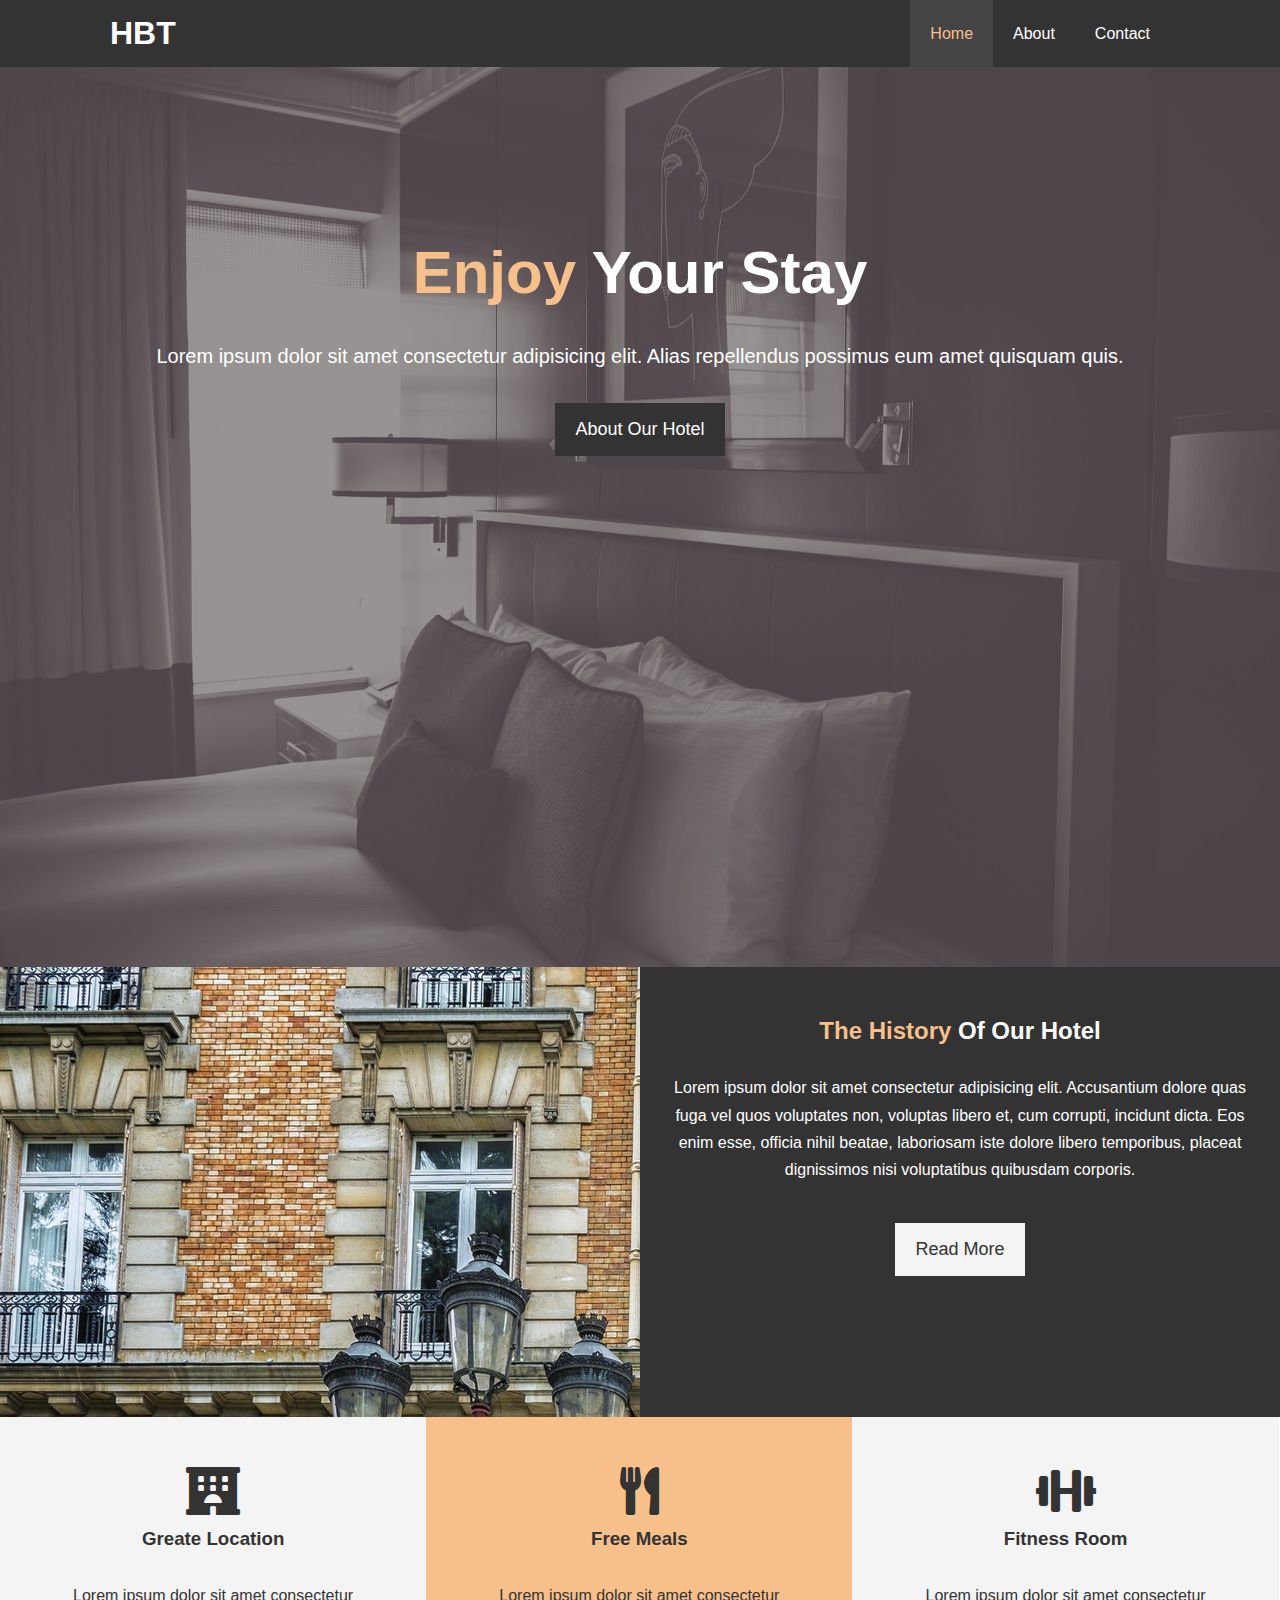
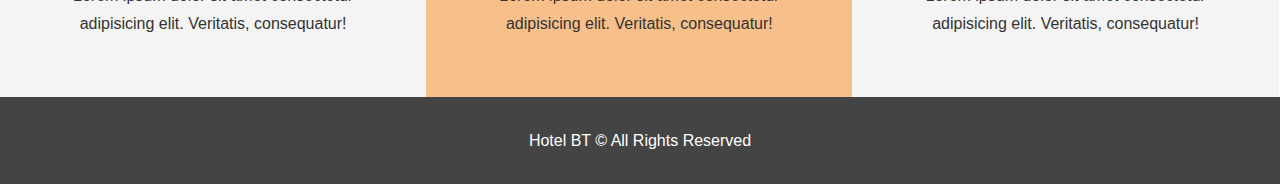
<file: index.html>
<!DOCTYPE html>
<html lang="en">
  <head>
    <meta charset="UTF-8" />
    <meta name="viewport" content="width=device-width, initial-scale=1.0" />
    <meta http-equiv="X-UA-Compatible" content="ie=edge" />
    <meta
      name="description"
      content="Welcome to the most extraordinary hotel in Boston Massachusetts"
    />
    <meta name="keywords" content="hote,boston hotel, new england hotel" />
    <title>Hotel BT | Welcome</title>
    <link
      rel="stylesheet"
      href="https://cdnjs.cloudflare.com/ajax/libs/font-awesome/5.15.1/css/all.min.css"
    />
    <link rel="stylesheet" href="css/style.css" />
    <link
      rel="stylesheet"
      media="screen and (max-width: 768px)"
      href="css/mobile.css"
    />
  </head>

  <body>
    <header>
      <nav id="navbar">
        <div class="container">
          <h1 class="logo"><a href="index.html">HBT</a></h1>
          <ul>
            <li><a href="index.html" class="current">Home</a></li>
            <li><a href="about.html">About</a></li>
            <li><a href="contact.html">Contact</a></li>
          </ul>
        </div>
      </nav>

      <div id="showcase">
        <div class="container">
          <div class="showcase-content">
            <h1><span class="text-primary">Enjoy</span> Your Stay</h1>
            <p class="lead">
              Lorem ipsum dolor sit amet consectetur adipisicing elit. Alias
              repellendus possimus eum amet quisquam quis.
            </p>
            <a href="about.html" class="btn">About Our Hotel</a>
          </div>
        </div>
      </div>
    </header>

    <section id="home-info" class="bg-dark">
      <div class="info-img"></div>
      <div class="info-content">
        <h2><span class="text-primary">The History</span> Of Our Hotel</h2>
        <p>
          Lorem ipsum dolor sit amet consectetur adipisicing elit. Accusantium
          dolore quas fuga vel quos voluptates non, voluptas libero et, cum
          corrupti, incidunt dicta. Eos enim esse, officia nihil beatae,
          laboriosam iste dolore libero temporibus, placeat dignissimos nisi
          voluptatibus quibusdam corporis.
        </p>
        <a href="about.html" class="btn btn-light">Read More</a>
      </div>
    </section>

    <section id="features">
      <div class="box bg-light">
        <i class="fas fa-hotel fa-3x"></i>
        <h3>Greate Location</h3>
        <p>
          Lorem ipsum dolor sit amet consectetur adipisicing elit. Veritatis,
          consequatur!
        </p>
      </div>
      <div class="box bg-primary">
        <i class="fas fa-utensils fa-3x"></i>
        <h3>Free Meals</h3>
        <p>
          Lorem ipsum dolor sit amet consectetur adipisicing elit. Veritatis,
          consequatur!
        </p>
      </div>
      <div class="box bg-light">
        <i class="fas fa-dumbbell fa-3x"></i>
        <h3>Fitness Room</h3>
        <p>
          Lorem ipsum dolor sit amet consectetur adipisicing elit. Veritatis,
          consequatur!
        </p>
      </div>
    </section>

    <div class="clr"></div>

    <footer id="main-footer">
      <p>Hotel BT &copy; All Rights Reserved</p>
    </footer>
  </body>
</html>
</file>
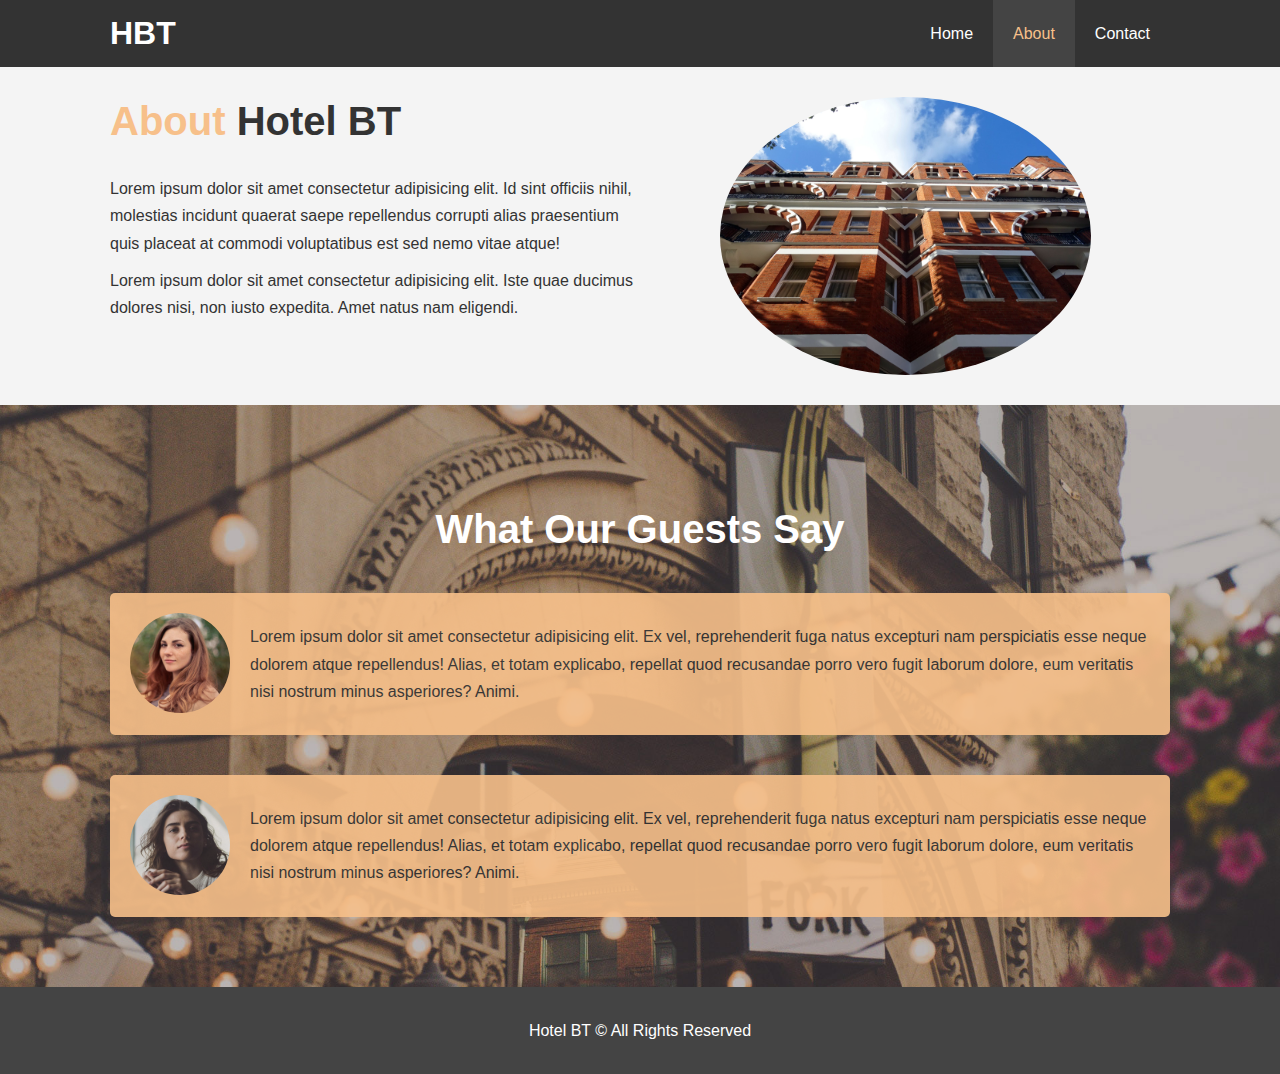
<file: about.html>
<!DOCTYPE html>
<html lang="en">
  <head>
    <meta charset="UTF-8" />
    <meta name="viewport" content="width=device-width, initial-scale=1.0" />
    <meta http-equiv="X-UA-Compatible" content="ie=edge" />
    <meta
      name="description"
      content="Welcome to the most extraordinary hotel in Boston Massachusetts"
    />
    <meta name="keywords" content="hote,boston hotel, new england hotel" />
    <title>Hotel BT | About</title>
    <link rel="stylesheet" href="css/style.css" />
    <link
      rel="stylesheet"
      media="screen and (max-width: 768px)"
      href="css/mobile.css"
    />
  </head>

  <body>
    <header>
      <nav id="navbar">
        <div class="container">
          <h1 class="logo"><a href="index.html">HBT</a></h1>
          <ul>
            <li><a href="index.html">Home</a></li>
            <li><a href="about.html" class="current">About</a></li>
            <li><a href="contact.html">Contact</a></li>
          </ul>
        </div>
      </nav>
    </header>

    <section id="about-info" class="bg-light py-3">
      <div class="container">
        <div class="info-left">
          <h1 class="l-heading">
            <span class="text-primary">About</span> Hotel BT
          </h1>
          <p>
            Lorem ipsum dolor sit amet consectetur adipisicing elit. Id sint
            officiis nihil, molestias incidunt quaerat saepe repellendus
            corrupti alias praesentium quis placeat at commodi voluptatibus est
            sed nemo vitae atque!
          </p>
          <p>
            Lorem ipsum dolor sit amet consectetur adipisicing elit. Iste quae
            ducimus dolores nisi, non iusto expedita. Amet natus nam eligendi.
          </p>
        </div>
        <div class="info-right">
          <img src="./images/photo-2.jpg" alt="hotel" />
        </div>
      </div>
    </section>

    <div class="clr"></div>

    <section id="testimonials" class="py-3">
      <div class="container">
        <h2 class="l-heading">What Our Guests Say</h2>
        <div class="testimonial bg-primary">
          <img src="./images/person-1.jpg" alt="Samantha" />
          <p>
            Lorem ipsum dolor sit amet consectetur adipisicing elit. Ex vel,
            reprehenderit fuga natus excepturi nam perspiciatis esse neque
            dolorem atque repellendus! Alias, et totam explicabo, repellat quod
            recusandae porro vero fugit laborum dolore, eum veritatis nisi
            nostrum minus asperiores? Animi.
          </p>
        </div>
        <div class="testimonial bg-primary">
          <img src="./images/person-2.jpg" alt="Jane" />
          <p>
            Lorem ipsum dolor sit amet consectetur adipisicing elit. Ex vel,
            reprehenderit fuga natus excepturi nam perspiciatis esse neque
            dolorem atque repellendus! Alias, et totam explicabo, repellat quod
            recusandae porro vero fugit laborum dolore, eum veritatis nisi
            nostrum minus asperiores? Animi.
          </p>
        </div>
      </div>
    </section>
    <footer id="main-footer">
      <p>Hotel BT &copy; All Rights Reserved</p>
    </footer>
  </body>
</html>
</file>
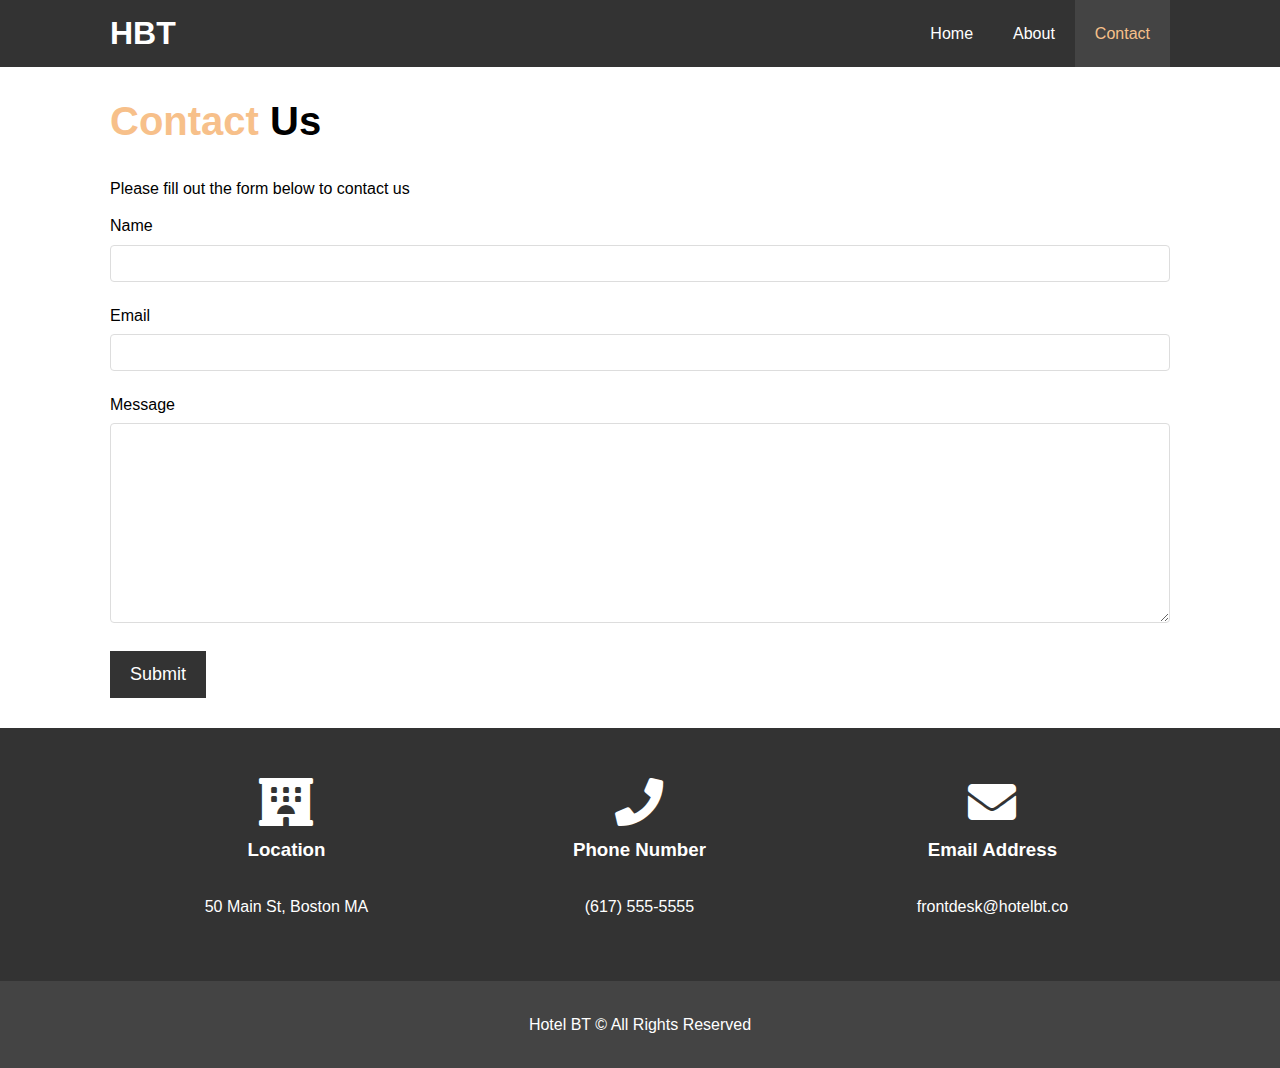
<file: contact.html>
<!DOCTYPE html>
<html lang="en">
  <head>
    <meta charset="UTF-8" />
    <meta name="viewport" content="width=device-width, initial-scale=1.0" />
    <meta http-equiv="X-UA-Compatible" content="ie=edge" />
    <meta
      name="description"
      content="Welcome to the most extraordinary hotel in Boston Massachusetts"
    />
    <meta name="keywords" content="hote,boston hotel, new england hotel" />
    <title>Hotel BT | Contact</title>
    <link
      rel="stylesheet"
      href="https://cdnjs.cloudflare.com/ajax/libs/font-awesome/5.15.1/css/all.min.css"
    />
    <link rel="stylesheet" href="css/style.css" />
    <link
      rel="stylesheet"
      media="screen and (max-width: 768px)"
      href="css/mobile.css"
    />
  </head>

  <body>
    <header>
      <nav id="navbar">
        <div class="container">
          <h1 class="logo"><a href="index.html">HBT</a></h1>
          <ul>
            <li><a href="index.html">Home</a></li>
            <li><a href="about.html">About</a></li>
            <li><a href="contact.html" class="current">Contact</a></li>
          </ul>
        </div>
      </nav>
    </header>

    <section id="contact-form" class="py-3">
      <div class="container">
        <h1 class="l-heading"><span class="text-primary">Contact</span> Us</h1>
        <p>Please fill out the form below to contact us</p>

        <form action="process.php">
          <div class="form-group">
            <label for="name">Name</label>
            <input type="text" name="name" id="name" />
          </div>
          <div class="form-group">
            <label for="email">Email</label>
            <input type="email" name="email" id="email" />
          </div>
          <div class="form-group">
            <label for="message">Message</label>
            <textarea type="text" name="message" id="message"></textarea>
          </div>
          <button type="submit" class="btn">Submit</button>
        </form>
      </div>
    </section>

    <section id="contact-info" class="bg-dark">
      <div class="container">
        <div class="box">
          <i class="fas fa-hotel fa-3x"></i>
          <h3>Location</h3>
          <p>50 Main St, Boston MA</p>
        </div>
        <div class="box">
          <i class="fas fa-phone fa-3x"></i>
          <h3>Phone Number</h3>
          <p>(617) 555-5555</p>
        </div>
        <div class="box">
          <i class="fas fa-envelope fa-3x"></i>
          <h3>Email Address</h3>
          <p>frontdesk@hotelbt.co</p>
        </div>
      </div>
    </section>

    <footer id="main-footer">
      <p>Hotel BT &copy; All Rights Reserved</p>
    </footer>
  </body>
</html>
</file>
<file: css/mobile.css>
#navbar .logo {
  float: none;
  text-align: center;
}

#navbar ul,
#navbar ul li {
  float: none;
}

#navbar ul li a {
  padding: 5px;
  border-bottom: #444 dotted 1px;
}

#showcase {
  height: 520px;
}
#showcase .showcase-content {
  padding-top: 50px;
}

#home-info {
  height: 550px;
}

#home-info .info-img {
  display: none;
}

#home-info .info-content {
  float: none;
  width: 100%;
}

.box {
  float: none;
  width: 100%;
}

#about-info .info-right,
#about-info .info-left {
  float: none;
  width: 100%;
}

#about-info .info-right img {
  margin-top: 30px;
}

.l-heading {
  text-align: center;
}

#contact-info .box {
  border-bottom: 1px dotted #444;
}
</file>
<file: css/style.css>
/* Reset */
* {
  margin: 0;
  padding: 0;
  box-sizing: border-box;
}

/* Main Styling */

html,
body {
  font-family: 'Segoe UI', Tahoma, Verdana, sans-serif;
  line-height: 1.7em;
}

a {
  color: #333;
  text-decoration: none;
}

h1,
h2,
h3 {
  padding-bottom: 20px;
}

p {
  margin: 10px 0;
}

/* Utilities Classes */
.container {
  max-width: 1100px;
  overflow: auto;
  margin: auto;
  padding: 0 20px;
}

.text-primary {
  color: #f7c08a;
}

.lead {
  font-size: 20px;
}

.btn {
  display: inline-block;
  font-size: 18px;
  color: #fff;
  background-color: #333;
  padding: 13px 20px;
  border: none;
  cursor: pointer;
}

.btn:hover {
  background-color: #f7c08a;
  color: #333;
}

.btn-light {
  background-color: #f4f4f4;
  color: #333;
}

.bg-dark {
  background: #333;
  color: #fff;
}

.bg-light {
  background: #f4f4f4;
  color: #333;
}

.bg-primary {
  background: #f7c08a;
  color: #333;
}

.clr {
  clear: both;
}

.l-heading {
  font-size: 40px;
  line-height: 1.2;
}

.py-1 {
  padding: 10px 0;
}
.py-2 {
  padding: 20px 0;
}
.py-3 {
  padding: 30px 0;
}

/* Navbar */
#navbar {
  background-color: #333;
  color: #fff;
  overflow: auto;
}

#navbar a {
  color: #fff;
}

#navbar .logo {
  float: left;
  padding-top: 20px;
}

#navbar ul {
  list-style: none;
  float: right;
}

#navbar ul li {
  float: left;
}

#navbar ul li a {
  display: block;
  padding: 20px;
  text-align: center;
}

#navbar ul li a:hover,
#navbar ul li a.current {
  background: #444;
  color: #f7c08a;
}

/* Showcase */

#showcase {
  background: url('../images/showcase.jpg') no-repeat center center/cover;
  height: 100vh;
}

#showcase .showcase-content {
  color: #fff;
  text-align: center;
  padding-top: 170px;
}

#showcase .showcase-content h1 {
  font-size: 60px;
  line-height: 1.2em;
}

#showcase .showcase-content p {
  padding-bottom: 20px;
  line-height: 1.7em;
}

/* Home Info */

#home-info {
  height: 450px;
}

#home-info .info-img {
  float: left;
  width: 50%;
  background: url('../images/photo-1.jpg') no-repeat;
  min-height: 100%;
}

#home-info .info-content {
  float: right;
  width: 50%;
  height: 100%;
  text-align: center;
  padding: 50px 30px;
  overflow: hidden;
}

#home-info .info-content p {
  padding-bottom: 30px;
}

/* Features */
.box {
  float: left;
  width: 33.3%;
  padding: 50px;
  text-align: center;
}

.box i {
  margin-bottom: 10px;
}

/* About Info */
#about-info .info-right {
  float: right;
  width: 50%;
  min-height: 100%;
}

#about-info .info-right img {
  display: block;
  width: 70%;
  margin: auto;
  border-radius: 50%;
}

#about-info .info-left {
  float: left;
  width: 50%;
  min-height: 100%;
}

#testimonials {
  height: 100%;
  background: url('../images/test-bg.jpg') no-repeat center center/cover;
  padding-top: 100px;
}

#testimonials h2 {
  color: #fff;
  text-align: center;
  padding-bottom: 40px;
}

#testimonials .testimonial {
  padding: 20px;
  margin-bottom: 40px;
  border-radius: 5px;
  opacity: 0.9;
}

#testimonials .testimonial img {
  width: 100px;
  float: left;
  margin-right: 20px;
  border-radius: 50%;
}

/* Contact Form */
#contact-form .form-group {
  margin-bottom: 20px;
}

#contact-form label {
  display: block;
  margin-bottom: 5px;
}

#contact-form input,
#contact-form textarea {
  width: 100%;
  padding: 10px;
  border: 1px #ddd solid;
  border-radius: 4px;
}

#contact-form textarea {
  height: 200px;
}

#contact-form input:focus,
#contact-form textarea:focus {
  outline: none;
  border-color: #f7c08a;
}

/* Footer */
#main-footer {
  text-align: center;
  background: #444;
  color: #fff;
  padding: 20px;
}
</file>
